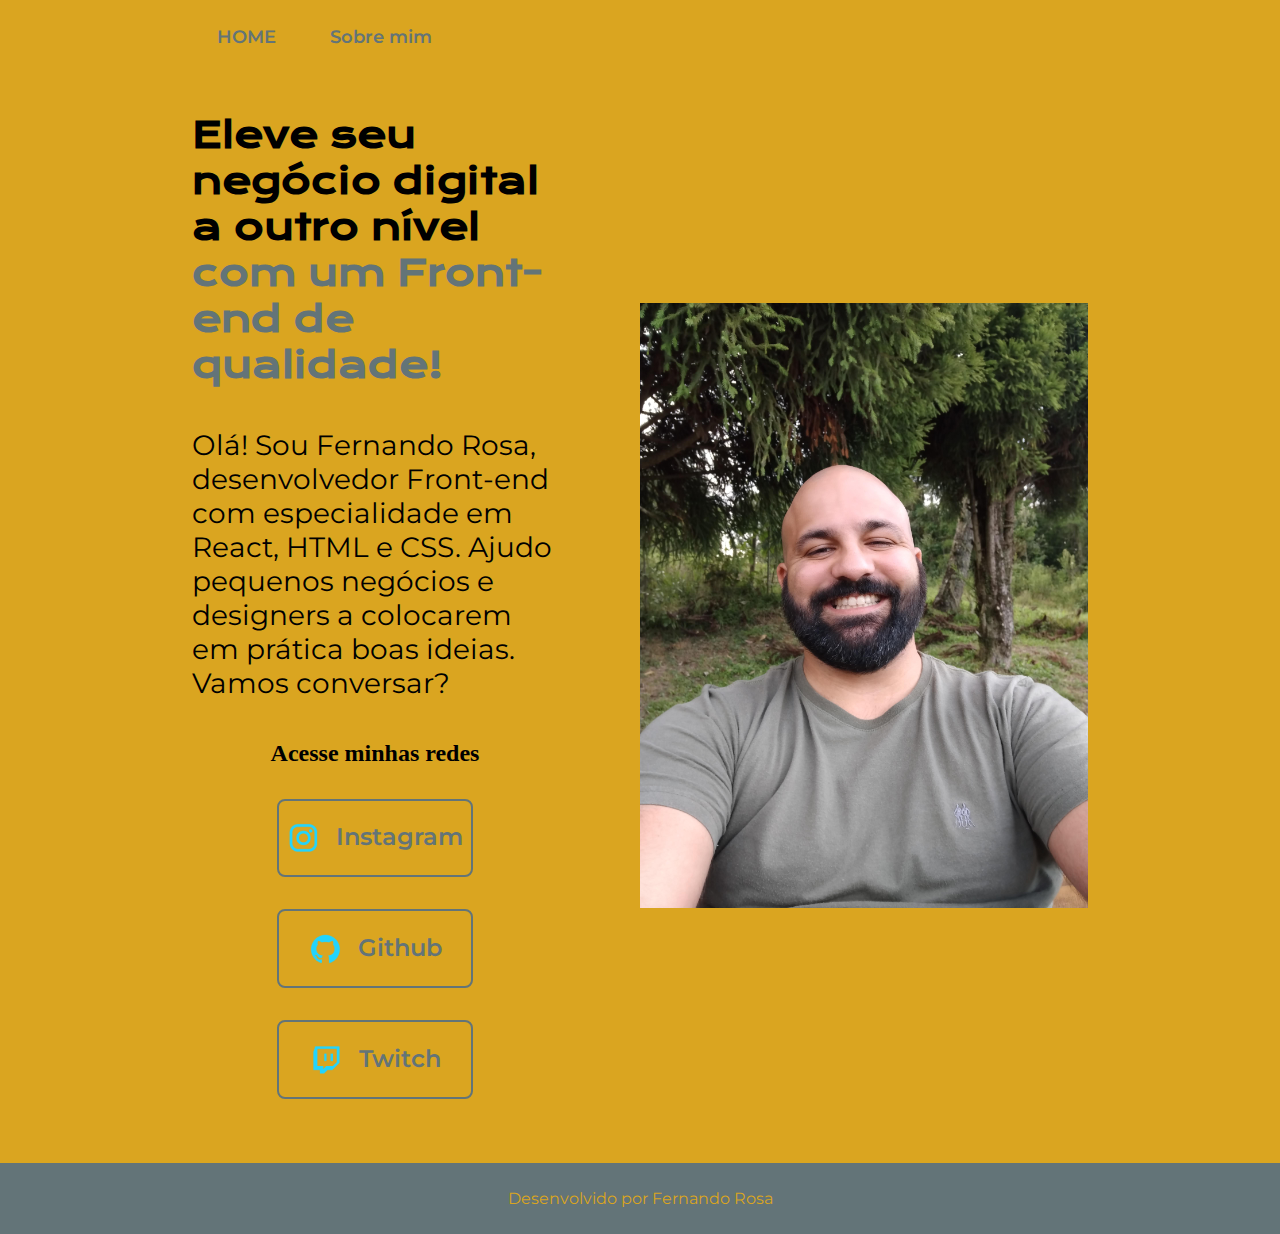
<file: index.html>
<!DOCTYPE html>
<html lang="pt-br">
<head>
    <meta charset="UTF-8">
    <meta name="viewport" content="width=device-width, initial-scale=1.0">
    <title>Portifolio do Fernando</title>
    <link rel="stylesheet" href="styles/style.css">
</head>
<body>
    <header class="cabecalho">
        <nav class="cabecalho__menu">
            <a class="cabecalho__menu__link" href="index.html">HOME</a>
            <a class="cabecalho__menu__link"href="about.html">Sobre mim</a>
        </nav>
    </header>
    <main class="apresentacao">
        <section class="apresentacao__conteudo">
            <h1 class="apresentacao__conteudo__titulo">Eleve seu negócio digital a outro nível <strong class="titulo-destaque">com um Front-end de qualidade!</strong> </h1> 
            <p class="apresentacao__conteudo__paragrafo">Olá! Sou Fernando Rosa, desenvolvedor Front-end com especialidade em React, HTML e CSS. Ajudo pequenos negócios e designers a colocarem em prática boas ideias. Vamos conversar?</p>
            <div class="apresentacao__links">
                <h2 class="apresentacao__links__subtitulo">Acesse minhas redes</h2>
                <a class="apresentacao__links_link" href="https://www.instagram.com/fernandorosabjj/">
                    <img src="assets/instagram.png" alt="ImagemInstagram">
                    Instagram
                </a>

                <a class="apresentacao__links_link" href="https://github.com/Fernandobjj">
                    <img src="assets/github.png" alt="ImagemGithub">
                    Github
                </a>
                <a class="apresentacao__links_link" href="https://www.twitch.tv/fernandinhor">
                    <img src="assets/twitch.png" alt="Imagemtwitch">
                    Twitch
                </a>
            </div>
        </section>

        <img class="apresentacao__imagem" src="assets/imagemteste.jpg" alt="Imagem do Fernando">
    </main>
    <footer class="rodape">
        <p>Desenvolvido por Fernando Rosa</p>
    </footer>
</body>
</html>
</file>
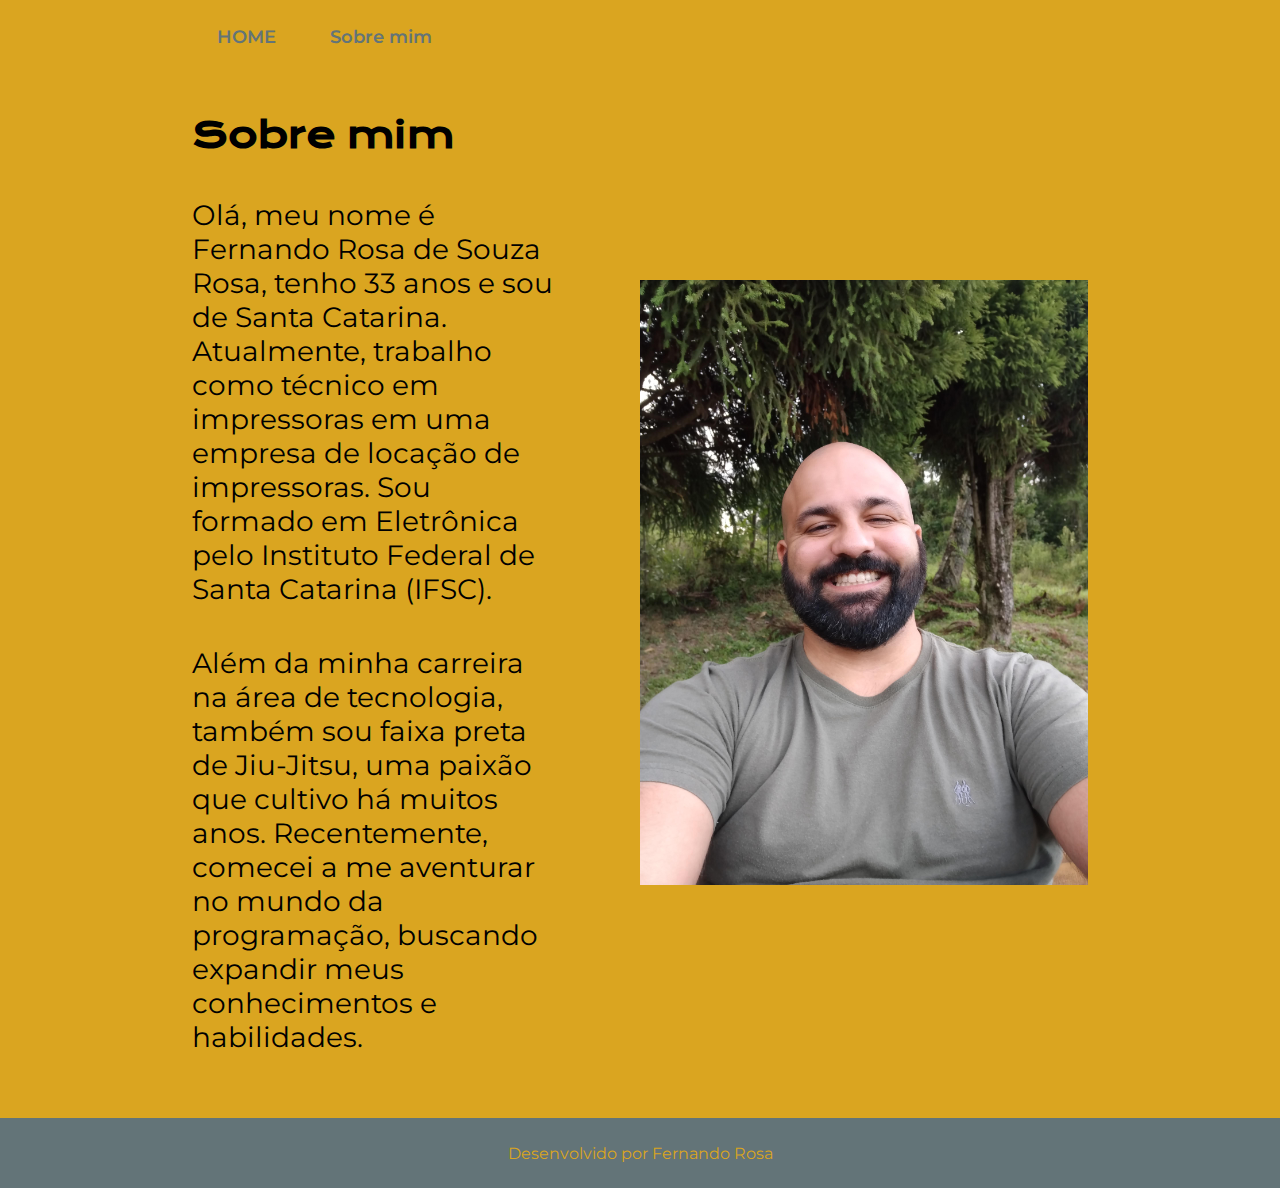
<file: about.html>
<!DOCTYPE html>
<html lang="pt-br">
<head>
    <meta charset="UTF-8">
    <meta name="viewport" content="width=device-width, initial-scale=1.0">
    <title>Sobre mim</title>
    <link rel="stylesheet" href="styles/style.css">
</head>
<body>
    <header class="cabecalho">
        <nav class="cabecalho__menu">
            <a class="cabecalho__menu__link" href="index.html">HOME</a>
            <a class="cabecalho__menu__link"href="about.html">Sobre mim</a>
        </nav>
    </header>
    <main class="apresentacao">
        <section class="apresentacao__conteudo">
            <h1 class="apresentacao__conteudo__titulo">Sobre mim</h1>
            <p class="apresentacao__conteudo__paragrafo">Olá, meu nome é Fernando Rosa de Souza Rosa, tenho 33 anos e sou de Santa Catarina. Atualmente, trabalho como técnico em impressoras em uma empresa de locação de impressoras. Sou formado em Eletrônica pelo Instituto Federal de Santa Catarina (IFSC).

            </p>
            <p class="apresentacao__conteudo__paragrafo">Além da minha carreira na área de tecnologia, também sou faixa preta de Jiu-Jitsu, uma paixão que cultivo há muitos anos. Recentemente, comecei a me aventurar no mundo da programação, buscando expandir meus conhecimentos e habilidades.
            </p>
        </section>
        <img class="apresentacao__imagem" src="assets/imagemteste.jpg" alt="foto do Fernando">
    </main>
    <footer class="rodape">
        <p>Desenvolvido por Fernando Rosa</p>
    </footer>
</body>
</html>
</file>
<file: styles/style.css>
@import url('https://fonts.googleapis.com/css2?family=Krona+One&display=swap');
@import url('https://fonts.googleapis.com/css2?family=Montserrat:ital,wght@0,100..900;1,100..900&display=swap');
@import url('https://fonts.googleapis.com/css2?family=Montserrat:ital,wght@0,100..900;1,100..900&display=swap');
*{
    margin: 0;
    padding: 0;
}
:root{
    --cor-primaria:#daa520;
    --cor-secundaria:black;
    --cor-terciaria:#637478;
    --cor-hover:#5a440e;
    --fonte-primaria:"Krona One", sans-serif;
    --fonte-secundaria:"Montserrat", sans-serif;
}
body{
    box-sizing: border-box;
    background-color: var(--cor-primaria);
    color: var(--cor-secundaria);
}
.cabecalho{
    padding: 2% 0% 0% 15%;
}

.cabecalho__menu__link {
    font-family: var(--fonte-secundaria);
    font-weight: 600;
    font-size: 1.125rem;
    color: var(--cor-terciaria);
    margin: 0 10px;
    padding: 10px 15px;
    text-decoration: none;
}

.cabecalho__menu__link:hover {
    color: var(--cor-hover);
}
.titulo-destaque{
    color: var(--cor-terciaria);
}
.apresentacao{
   
    padding: 5% 15%;
    display: flex;
    justify-content:space-between;
    align-items: center;
    gap: 82px;
}
.apresentacao__conteudo{

    width: 50%;
    display: flex;
    flex-direction: column;
    gap: 2.5rem;

}
.apresentacao__conteudo__titulo{
    font-size: 2.25rem;
    font-family: var(--fonte-primaria);
    
}
.apresentacao__conteudo__paragrafo{
    font-size: 1.75rem;
    font-family: var(--fonte-secundaria);
}
.apresentacao__links{
    display: flex;
    flex-direction: column;
    justify-content:space-betweenco;
    align-items: center;
    gap: 2rem;
}
.apresentacao__links_subtitulo{
    font-family: var(--fonte-primaria);
    font-weight: 400;
    font-size: 1.43rem;


}
.apresentacao__links_link{
    display: flex;
    justify-content:center;
    gap: 1rem;
    width: 50%;
    text-align: center;
    border: 0.125rem solid var(--cor-terciaria);
    border-radius: 0.5rem;
    font-size: 1.5rem;
    font-weight: 600;
    padding: 1.34rem 0.31rem;
    text-decoration: none;
    color: var(--cor-terciaria) ;
    font-family: var(--fonte-secundaria);

}
.apresentacao__links_link:hover{
    background: var(--cor-hover);
}
.apresentacao__imagem{
    width: 50%;
}
.rodape{
    padding: 1.62rem;
    color: var(--cor-primaria);
    background: var(--cor-terciaria);
    font-family: var(--fonte-secundaria);
    font-size: 1,5rem;
    text-align: center;
}
@media (max-width:1200px){
    .cabecalho{
        padding: 10%;
    }
    .cabecalho__menu{
        display: flex;
        justify-content: center;
    }
    .apresentacao{
        flex-direction: column-reverse;
        padding: 5%;
    }
    .apresentacao__conteudo{
        width: auto;
    }
}
</file>
